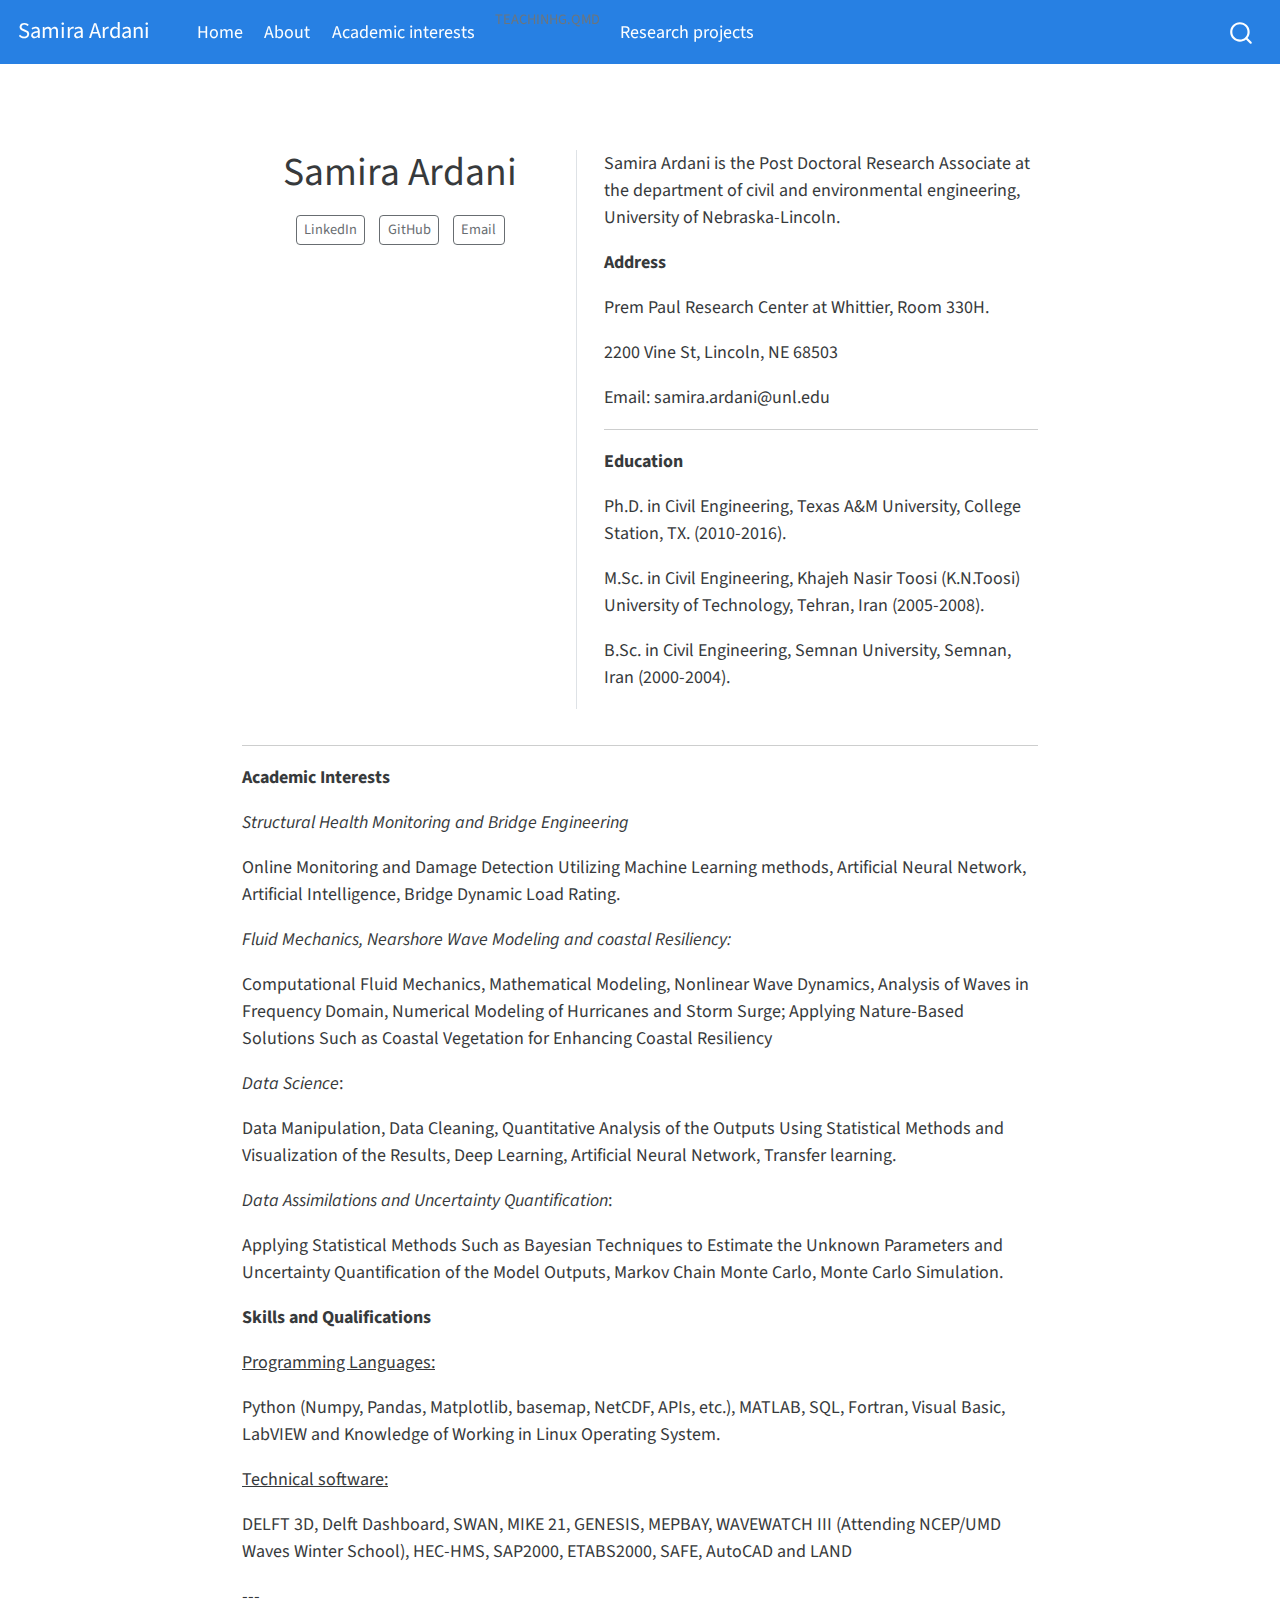
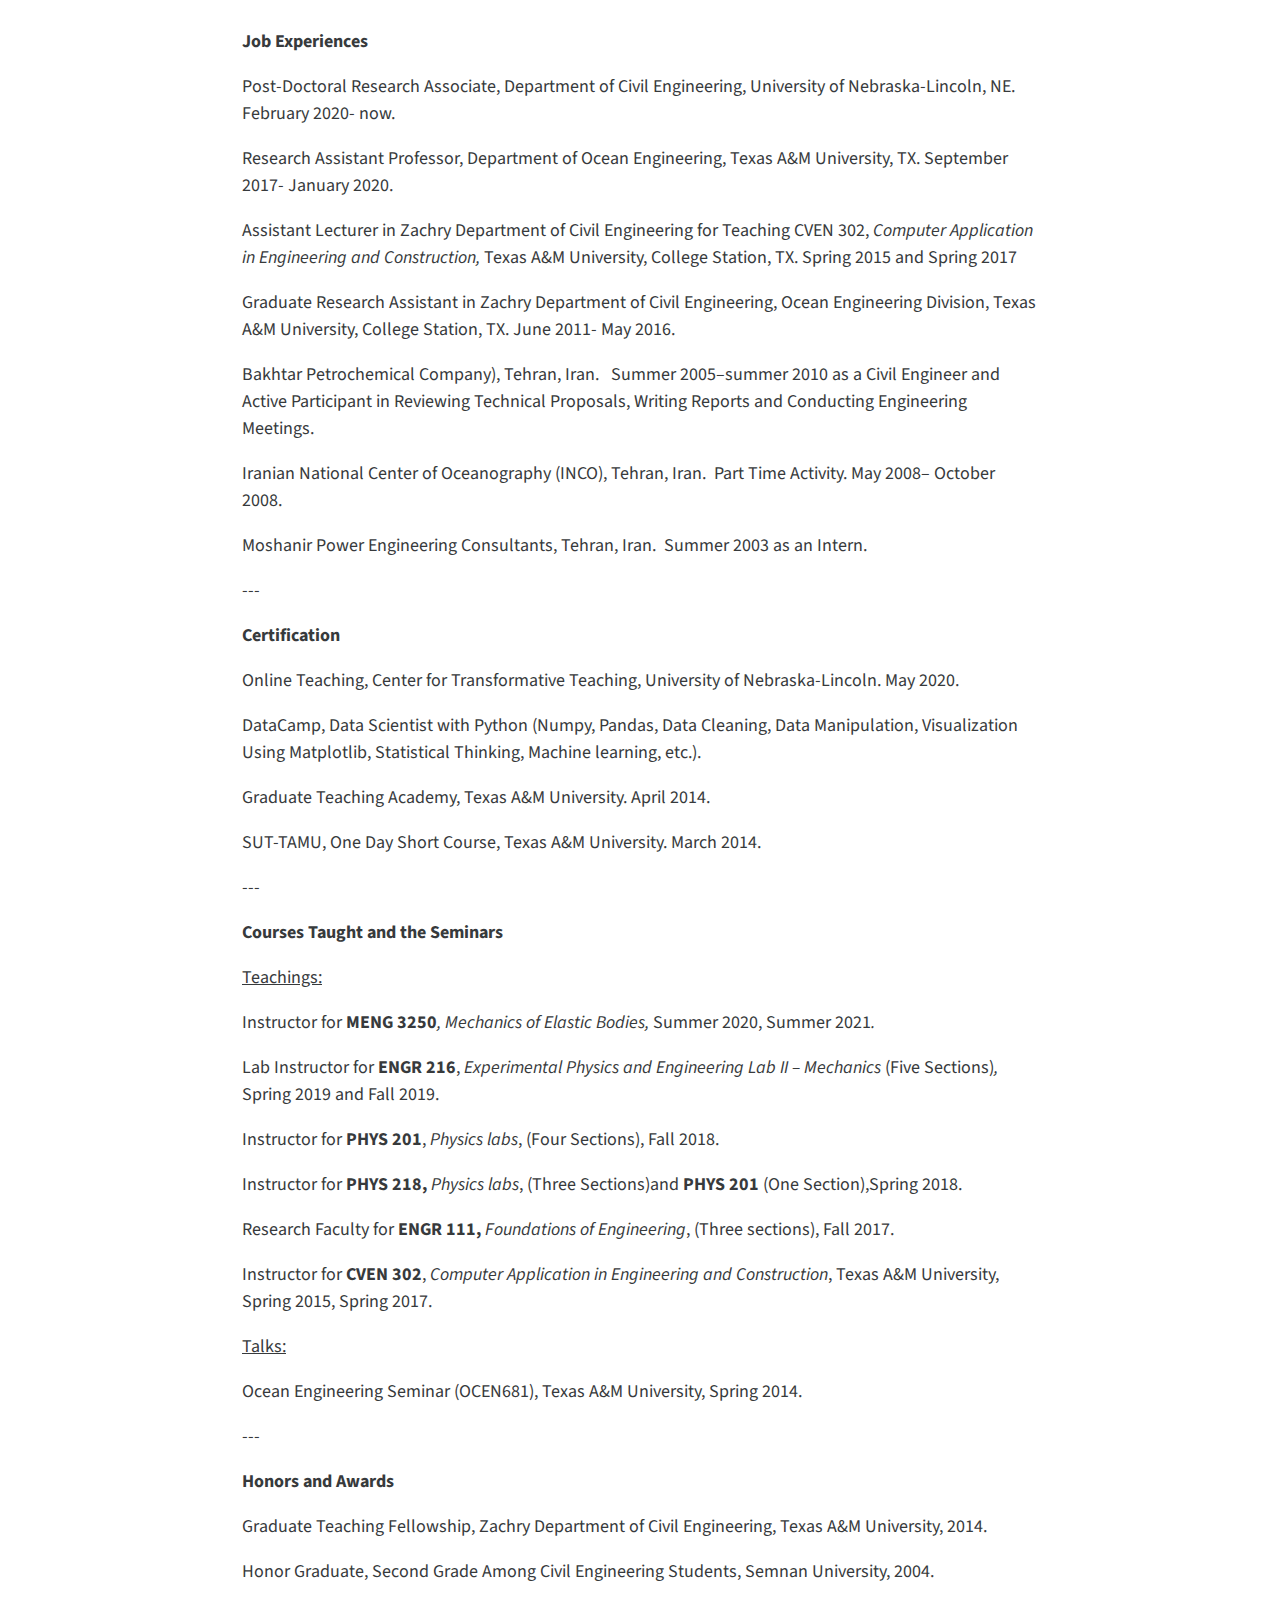
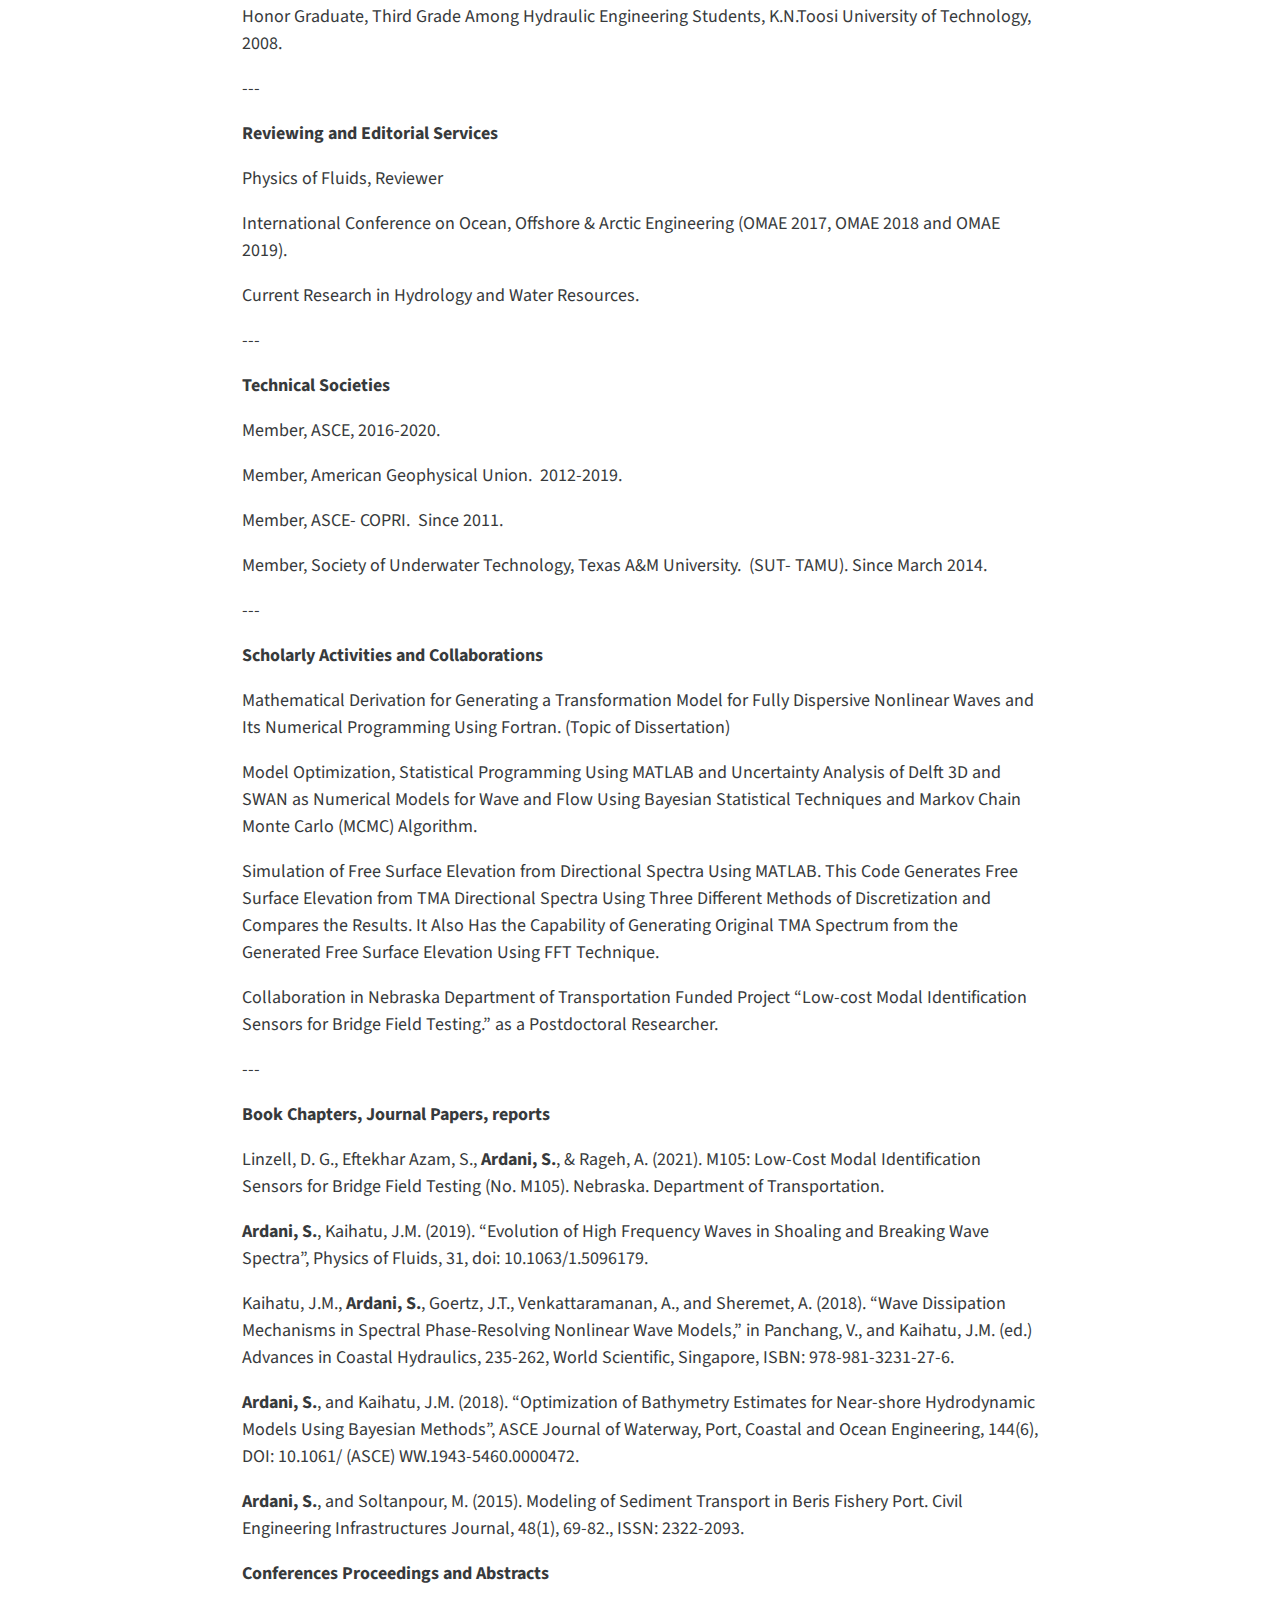
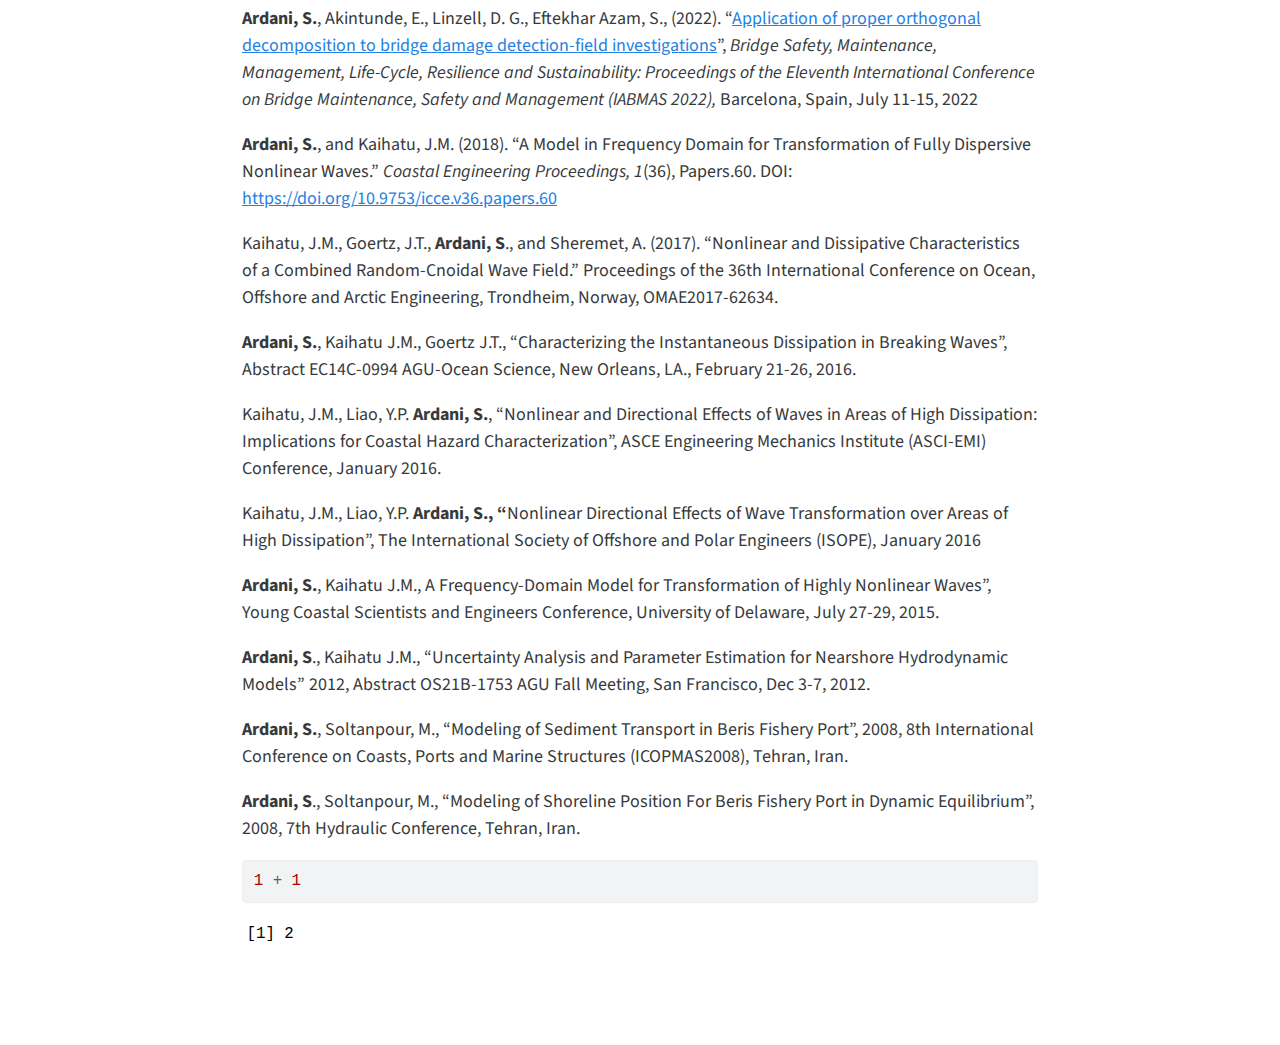
<file: docs/index.html>
<!DOCTYPE html>
<html xmlns="http://www.w3.org/1999/xhtml" lang="en" xml:lang="en"><head>

<meta charset="utf-8">
<meta name="generator" content="quarto-1.2.258">

<meta name="viewport" content="width=device-width, initial-scale=1.0, user-scalable=yes">


<title>Samira Ardani</title>
<style>
code{white-space: pre-wrap;}
span.smallcaps{font-variant: small-caps;}
div.columns{display: flex; gap: min(4vw, 1.5em);}
div.column{flex: auto; overflow-x: auto;}
div.hanging-indent{margin-left: 1.5em; text-indent: -1.5em;}
ul.task-list{list-style: none;}
ul.task-list li input[type="checkbox"] {
  width: 0.8em;
  margin: 0 0.8em 0.2em -1.6em;
  vertical-align: middle;
}
pre > code.sourceCode { white-space: pre; position: relative; }
pre > code.sourceCode > span { display: inline-block; line-height: 1.25; }
pre > code.sourceCode > span:empty { height: 1.2em; }
.sourceCode { overflow: visible; }
code.sourceCode > span { color: inherit; text-decoration: inherit; }
div.sourceCode { margin: 1em 0; }
pre.sourceCode { margin: 0; }
@media screen {
div.sourceCode { overflow: auto; }
}
@media print {
pre > code.sourceCode { white-space: pre-wrap; }
pre > code.sourceCode > span { text-indent: -5em; padding-left: 5em; }
}
pre.numberSource code
  { counter-reset: source-line 0; }
pre.numberSource code > span
  { position: relative; left: -4em; counter-increment: source-line; }
pre.numberSource code > span > a:first-child::before
  { content: counter(source-line);
    position: relative; left: -1em; text-align: right; vertical-align: baseline;
    border: none; display: inline-block;
    -webkit-touch-callout: none; -webkit-user-select: none;
    -khtml-user-select: none; -moz-user-select: none;
    -ms-user-select: none; user-select: none;
    padding: 0 4px; width: 4em;
    color: #aaaaaa;
  }
pre.numberSource { margin-left: 3em; border-left: 1px solid #aaaaaa;  padding-left: 4px; }
div.sourceCode
  {   }
@media screen {
pre > code.sourceCode > span > a:first-child::before { text-decoration: underline; }
}
code span.al { color: #ff0000; font-weight: bold; } /* Alert */
code span.an { color: #60a0b0; font-weight: bold; font-style: italic; } /* Annotation */
code span.at { color: #7d9029; } /* Attribute */
code span.bn { color: #40a070; } /* BaseN */
code span.bu { color: #008000; } /* BuiltIn */
code span.cf { color: #007020; font-weight: bold; } /* ControlFlow */
code span.ch { color: #4070a0; } /* Char */
code span.cn { color: #880000; } /* Constant */
code span.co { color: #60a0b0; font-style: italic; } /* Comment */
code span.cv { color: #60a0b0; font-weight: bold; font-style: italic; } /* CommentVar */
code span.do { color: #ba2121; font-style: italic; } /* Documentation */
code span.dt { color: #902000; } /* DataType */
code span.dv { color: #40a070; } /* DecVal */
code span.er { color: #ff0000; font-weight: bold; } /* Error */
code span.ex { } /* Extension */
code span.fl { color: #40a070; } /* Float */
code span.fu { color: #06287e; } /* Function */
code span.im { color: #008000; font-weight: bold; } /* Import */
code span.in { color: #60a0b0; font-weight: bold; font-style: italic; } /* Information */
code span.kw { color: #007020; font-weight: bold; } /* Keyword */
code span.op { color: #666666; } /* Operator */
code span.ot { color: #007020; } /* Other */
code span.pp { color: #bc7a00; } /* Preprocessor */
code span.sc { color: #4070a0; } /* SpecialChar */
code span.ss { color: #bb6688; } /* SpecialString */
code span.st { color: #4070a0; } /* String */
code span.va { color: #19177c; } /* Variable */
code span.vs { color: #4070a0; } /* VerbatimString */
code span.wa { color: #60a0b0; font-weight: bold; font-style: italic; } /* Warning */
</style>


<script src="site_libs/quarto-nav/quarto-nav.js"></script>
<script src="site_libs/quarto-nav/headroom.min.js"></script>
<script src="site_libs/clipboard/clipboard.min.js"></script>
<script src="site_libs/quarto-search/autocomplete.umd.js"></script>
<script src="site_libs/quarto-search/fuse.min.js"></script>
<script src="site_libs/quarto-search/quarto-search.js"></script>
<meta name="quarto:offset" content="./">
<script src="site_libs/quarto-html/quarto.js"></script>
<script src="site_libs/quarto-html/popper.min.js"></script>
<script src="site_libs/quarto-html/tippy.umd.min.js"></script>
<link href="site_libs/quarto-html/tippy.css" rel="stylesheet">
<link href="site_libs/quarto-html/quarto-syntax-highlighting.css" rel="stylesheet" id="quarto-text-highlighting-styles">
<script src="site_libs/bootstrap/bootstrap.min.js"></script>
<link href="site_libs/bootstrap/bootstrap-icons.css" rel="stylesheet">
<link href="site_libs/bootstrap/bootstrap.min.css" rel="stylesheet" id="quarto-bootstrap" data-mode="light">
<script id="quarto-search-options" type="application/json">{
  "location": "navbar",
  "copy-button": false,
  "collapse-after": 3,
  "panel-placement": "end",
  "type": "overlay",
  "limit": 20,
  "language": {
    "search-no-results-text": "No results",
    "search-matching-documents-text": "matching documents",
    "search-copy-link-title": "Copy link to search",
    "search-hide-matches-text": "Hide additional matches",
    "search-more-match-text": "more match in this document",
    "search-more-matches-text": "more matches in this document",
    "search-clear-button-title": "Clear",
    "search-detached-cancel-button-title": "Cancel",
    "search-submit-button-title": "Submit"
  }
}</script>


<link rel="stylesheet" href="styles.css">
</head>

<body class="nav-fixed fullcontent">

<div id="quarto-search-results"></div>
  <header id="quarto-header" class="headroom fixed-top">
    <nav class="navbar navbar-expand-lg navbar-dark ">
      <div class="navbar-container container-fluid">
      <div class="navbar-brand-container">
    <a class="navbar-brand" href="./index.html">
    <span class="navbar-title">Samira Ardani</span>
    </a>
  </div>
          <button class="navbar-toggler" type="button" data-bs-toggle="collapse" data-bs-target="#navbarCollapse" aria-controls="navbarCollapse" aria-expanded="false" aria-label="Toggle navigation" onclick="if (window.quartoToggleHeadroom) { window.quartoToggleHeadroom(); }">
  <span class="navbar-toggler-icon"></span>
</button>
          <div class="collapse navbar-collapse" id="navbarCollapse">
            <ul class="navbar-nav navbar-nav-scroll me-auto">
  <li class="nav-item">
    <a class="nav-link active" href="./index.html" aria-current="page">
 <span class="menu-text">Home</span></a>
  </li>  
  <li class="nav-item">
    <a class="nav-link" href="./about.html">
 <span class="menu-text">About</span></a>
  </li>  
  <li class="nav-item">
    <a class="nav-link" href="./interest.html">
 <span class="menu-text">Academic interests</span></a>
  </li>  
  <li class="dropdown-header">
 <span class="menu-text">teachinhg.qmd</span></li>
  <li class="nav-item">
    <a class="nav-link" href="./research.html">
 <span class="menu-text">Research projects</span></a>
  </li>  
</ul>
              <div id="quarto-search" class="" title="Search"></div>
          </div> <!-- /navcollapse -->
      </div> <!-- /container-fluid -->
    </nav>
</header>
<!-- content -->
<div id="quarto-content" class="quarto-container page-columns page-rows-contents page-layout-article page-navbar">
<!-- sidebar -->
<!-- margin-sidebar -->
    
<!-- main -->
<main class="content" id="quarto-document-content">



<div class="quarto-about-trestles">
  <div class="about-entity">
<header id="title-block-header" class="quarto-title-block default">
<div class="quarto-title">
<h1 class="title">Samira Ardani</h1>
</div>
<div class="quarto-title-meta">
  </div>
</header>
    <div class="about-links">
  <a href="https://www.linkedin.com/in/samira-ardani-17433346/" class="about-link">
     <span class="about-link-text">LinkedIn</span>
  </a>
  <a href="https://github.com/SamiraArdani" class="about-link">
     <span class="about-link-text">GitHub</span>
  </a>
  <a href="mailto:samira.ardani@gmail.com" class="about-link">
     <span class="about-link-text">Email</span>
  </a>
</div>
  </div>
  <div class="about-contents"><div id="hero-heading">
<p>Samira Ardani is the Post Doctoral Research Associate at the department of civil and environmental engineering, University of Nebraska-Lincoln.</p>
<p><strong>Address</strong></p>
<p>Prem Paul Research Center at Whittier, Room 330H.</p>
<p>2200 Vine St, Lincoln, NE 68503</p>
<p>Email: samira.ardani@unl.edu</p>
<hr>
<p><strong>Education</strong></p>
<p>Ph.D.&nbsp;in Civil Engineering, Texas A&amp;M University, College Station, TX. (2010-2016).</p>
<p>M.Sc. in Civil Engineering, Khajeh Nasir Toosi (K.N.Toosi) University of Technology, Tehran, Iran (2005-2008).</p>
<p>B.Sc. in Civil Engineering, Semnan University, Semnan, Iran (2000-2004).</p>
</div></div>
</div>

<hr>
<p><strong>Academic Interests</strong></p>
<p><em>Structural Health Monitoring and Bridge Engineering</em></p>
<p>Online Monitoring and Damage Detection Utilizing Machine Learning methods, Artificial Neural Network, Artificial Intelligence, Bridge Dynamic Load Rating.</p>
<p><em>Fluid Mechanics, Nearshore Wave Modeling and coastal Resiliency:</em></p>
<p>Computational Fluid Mechanics, Mathematical Modeling, Nonlinear Wave Dynamics, Analysis of Waves in Frequency Domain, Numerical Modeling of Hurricanes and Storm Surge; Applying Nature-Based Solutions Such as Coastal Vegetation for Enhancing Coastal Resiliency</p>
<p><em>Data Science</em>:</p>
<p>Data Manipulation, Data Cleaning, Quantitative Analysis of the Outputs Using Statistical Methods and Visualization of the Results, Deep Learning, Artificial Neural Network, Transfer learning.</p>
<p><em>Data Assimilations and Uncertainty Quantification</em>:</p>
<p>Applying Statistical Methods Such as Bayesian Techniques to Estimate the Unknown Parameters and Uncertainty Quantification of the Model Outputs, Markov Chain Monte Carlo, Monte Carlo Simulation.</p>
<p><strong>Skills and Qualifications</strong></p>
<p><u>Programming Languages:</u></p>
<p>Python (Numpy, Pandas, Matplotlib, basemap, NetCDF, APIs, etc.), MATLAB, SQL, Fortran, Visual Basic, LabVIEW and Knowledge of Working in Linux Operating System.</p>
<p><u>Technical software:</u></p>
<p>DELFT 3D, Delft Dashboard, SWAN, MIKE 21, GENESIS, MEPBAY, WAVEWATCH III (Attending NCEP/UMD Waves Winter School), HEC-HMS, SAP2000, ETABS2000, SAFE, AutoCAD and LAND</p>
<p>---</p>
<p><strong>Job Experiences</strong></p>
<p>Post-Doctoral Research Associate, Department of Civil Engineering, University of Nebraska-Lincoln, NE. February 2020- now.</p>
<p>Research Assistant Professor, Department of Ocean Engineering, Texas A&amp;M University, TX. September 2017- January 2020.</p>
<p>Assistant Lecturer in Zachry Department of Civil Engineering for Teaching CVEN 302, <em>Computer Application in Engineering and Construction,</em> Texas A&amp;M University, College Station, TX. Spring 2015 and Spring 2017</p>
<p>Graduate Research Assistant in Zachry Department of Civil Engineering, Ocean Engineering Division, Texas A&amp;M University, College Station, TX. June 2011- May 2016.</p>
<p>Bakhtar Petrochemical Company), Tehran, Iran.&nbsp; &nbsp;Summer 2005–summer 2010 as a Civil Engineer and Active Participant in Reviewing Technical Proposals, Writing Reports and Conducting Engineering Meetings.</p>
<p>Iranian National Center of Oceanography (INCO), Tehran, Iran. &nbsp;Part Time Activity. May 2008– October 2008.</p>
<p>Moshanir Power Engineering Consultants, Tehran, Iran. &nbsp;Summer 2003 as an Intern.</p>
<p>---</p>
<p><strong>Certification</strong></p>
<p>Online Teaching, Center for Transformative Teaching, University of Nebraska-Lincoln. May 2020.</p>
<p>DataCamp, Data Scientist with Python (Numpy, Pandas, Data Cleaning, Data Manipulation, Visualization Using Matplotlib, Statistical Thinking, Machine learning, etc.).</p>
<p>Graduate Teaching Academy, Texas A&amp;M University. April 2014.</p>
<p>SUT-TAMU, One Day Short Course, Texas A&amp;M University. March 2014.</p>
<p>---</p>
<p><strong>Courses Taught and the Seminars</strong></p>
<p><u>Teachings:</u></p>
<p>Instructor for <strong>MENG 3250</strong><em>, Mechanics of Elastic Bodies,</em> Summer 2020, Summer 2021<em>.</em></p>
<p>Lab Instructor for <strong>ENGR 216</strong>, <em>Experimental Physics and Engineering Lab II – Mechanics</em> (Five Sections)<em>,</em> Spring 2019 and Fall 2019.</p>
<p>Instructor for <strong>PHYS 201</strong>, <em>Physics labs</em>, (Four Sections), Fall 2018.</p>
<p>Instructor for <strong>PHYS 218,</strong> <em>Physics labs</em>, (Three Sections)and <strong>PHYS 201</strong> (One Section),Spring 2018.</p>
<p>Research Faculty for <strong>ENGR 111,</strong> <em>Foundations of Engineering</em>, (Three sections), Fall 2017.</p>
<p>Instructor for <strong>CVEN 302</strong>, <em>Computer Application in Engineering and Construction</em>, Texas A&amp;M University, Spring 2015, Spring 2017.</p>
<p><u>Talks:</u></p>
<p>Ocean Engineering Seminar (OCEN681), Texas A&amp;M University, Spring 2014.</p>
<p>---</p>
<p><strong>Honors and Awards</strong></p>
<p>Graduate Teaching Fellowship, Zachry Department of Civil Engineering, Texas A&amp;M University, 2014.</p>
<p>Honor Graduate, Second Grade Among Civil Engineering Students, Semnan University, 2004.</p>
<p>Honor Graduate, Third Grade Among Hydraulic Engineering Students, K.N.Toosi University of Technology, 2008.</p>
<p>---</p>
<p><strong>Reviewing and Editorial Services</strong></p>
<p>Physics of Fluids, Reviewer</p>
<p>International Conference on Ocean, Offshore &amp; Arctic Engineering (OMAE 2017, OMAE 2018 and OMAE 2019).</p>
<p>Current Research in Hydrology and Water Resources.</p>
<p>---</p>
<p><strong>Technical Societies</strong></p>
<p>Member, ASCE, 2016-2020.</p>
<p>Member, American Geophysical Union. &nbsp;2012-2019.</p>
<p>Member, ASCE- COPRI. &nbsp;Since 2011.</p>
<p>Member, Society of Underwater Technology, Texas A&amp;M University.&nbsp; (SUT- TAMU). Since March 2014.</p>
<p>---</p>
<p><strong>Scholarly Activities and Collaborations</strong></p>
<p>Mathematical Derivation for Generating a Transformation Model for Fully Dispersive Nonlinear Waves and Its Numerical Programming Using Fortran. (Topic of Dissertation)</p>
<p>Model Optimization, Statistical Programming Using MATLAB and Uncertainty Analysis of Delft 3D and SWAN as Numerical Models for Wave and Flow Using Bayesian Statistical Techniques and Markov Chain Monte Carlo (MCMC) Algorithm.</p>
<p>Simulation of Free Surface Elevation from Directional Spectra Using MATLAB. This Code Generates Free Surface Elevation from TMA Directional Spectra Using Three Different Methods of Discretization and Compares the Results. It Also Has the Capability of Generating Original TMA Spectrum from the Generated Free Surface Elevation Using FFT Technique.</p>
<p>Collaboration in Nebraska Department of Transportation Funded Project “Low-cost Modal Identification Sensors for Bridge Field Testing.” as a Postdoctoral Researcher.</p>
<p>---</p>
<p><strong>Book Chapters, Journal Papers, reports</strong></p>
<p>Linzell, D. G., Eftekhar Azam, S., <strong>Ardani, S.</strong>, &amp; Rageh, A. (2021).&nbsp;M105: Low-Cost Modal Identification Sensors for Bridge Field Testing&nbsp;(No.&nbsp;M105). Nebraska. Department of Transportation.</p>
<p><strong>Ardani, S.</strong>, Kaihatu, J.M. (2019). “Evolution of High Frequency Waves in Shoaling and Breaking Wave Spectra”, Physics of Fluids, 31, doi: 10.1063/1.5096179.</p>
<p>Kaihatu, J.M., <strong>Ardani, S.</strong>, Goertz, J.T., Venkattaramanan, A., and Sheremet, A. (2018). “Wave Dissipation Mechanisms in Spectral Phase-Resolving Nonlinear Wave Models,” in Panchang, V., and Kaihatu, J.M. (ed.) Advances in Coastal Hydraulics, 235-262, World Scientific, Singapore, ISBN: 978-981-3231-27-6.</p>
<p><strong>Ardani, S.</strong>, and Kaihatu, J.M. (2018). “Optimization of Bathymetry Estimates for Near-shore Hydrodynamic Models Using Bayesian Methods”, ASCE Journal of Waterway, Port, Coastal and Ocean Engineering, 144(6), DOI: 10.1061/ (ASCE) WW.1943-5460.0000472.</p>
<p><strong>Ardani, S.</strong>, and Soltanpour, M. (2015). Modeling of Sediment Transport in Beris Fishery Port.&nbsp;Civil Engineering Infrastructures Journal,&nbsp;48(1), 69-82., ISSN: 2322-2093.</p>
<p><strong>Conferences Proceedings and Abstracts</strong></p>
<p><strong>Ardani, S.</strong>, Akintunde, E., Linzell, D. G., Eftekhar Azam, S., (2022). “<a href="https://scholar.google.com/citations?view_op=view_citation&amp;hl=en&amp;user=cWRPl8IAAAAJ&amp;sortby=pubdate&amp;citation_for_view=cWRPl8IAAAAJ:wuD5JclIwkYC">Application of proper orthogonal decomposition to bridge damage detection-field investigations</a>”, <em>Bridge Safety, Maintenance, Management, Life-Cycle, Resilience and Sustainability: Proceedings of the Eleventh International Conference on Bridge Maintenance, Safety and Management (IABMAS 2022),</em> Barcelona, Spain, July 11-15, 2022</p>
<p><strong>Ardani, S.</strong>, and Kaihatu, J.M. (2018). “A Model in Frequency Domain for Transformation of Fully Dispersive Nonlinear Waves.”&nbsp;<em>Coastal Engineering Proceedings, 1</em>(36), Papers.60. DOI: <a href="https://doi.org/10.9753/icce.v36.papers.60" class="uri">https://doi.org/10.9753/icce.v36.papers.60</a></p>
<p>Kaihatu, J.M., Goertz, J.T., <strong>Ardani, S</strong>., and Sheremet, A. (2017). “Nonlinear and Dissipative Characteristics of a Combined Random-Cnoidal Wave Field.” Proceedings of the 36th International Conference on Ocean, Offshore and Arctic Engineering, Trondheim, Norway, OMAE2017-62634.</p>
<p><strong>Ardani, S.</strong>, Kaihatu J.M., Goertz J.T., “Characterizing the Instantaneous Dissipation in Breaking Waves”, Abstract EC14C-0994 AGU-Ocean Science, New Orleans, LA., February 21-26, 2016.</p>
<p>Kaihatu, J.M., Liao, Y.P. <strong>Ardani, S.</strong>, “Nonlinear and Directional Effects of Waves in Areas of High Dissipation: Implications for Coastal Hazard Characterization”, ASCE Engineering Mechanics Institute (ASCI-EMI) Conference, January 2016.</p>
<p>Kaihatu, J.M., Liao, Y.P. <strong>Ardani, S., “</strong>Nonlinear Directional Effects of Wave Transformation over Areas of High Dissipation”, The International Society of Offshore and Polar Engineers (ISOPE), January 2016</p>
<p><strong>Ardani, S.</strong>, Kaihatu J.M., A Frequency-Domain Model for Transformation of Highly Nonlinear Waves”, Young Coastal Scientists and Engineers Conference, University of Delaware, July 27-29, 2015.</p>
<p><strong>Ardani, S</strong>., Kaihatu J.M., “Uncertainty Analysis and Parameter Estimation for Nearshore Hydrodynamic Models” 2012, Abstract OS21B-1753 AGU Fall Meeting, San Francisco, Dec 3-7, 2012.</p>
<p><strong>Ardani, S.</strong>, Soltanpour, M., “Modeling of Sediment Transport in Beris Fishery Port”, 2008, 8th International Conference on Coasts, Ports and Marine Structures (ICOPMAS2008), Tehran, Iran.</p>
<p><strong>Ardani, S</strong>., Soltanpour, M., “Modeling of Shoreline Position For Beris Fishery Port in Dynamic Equilibrium”, 2008, 7th&nbsp;Hydraulic Conference, Tehran, Iran.</p>
<div class="cell">
<div class="sourceCode cell-code" id="cb1"><pre class="sourceCode r code-with-copy"><code class="sourceCode r"><span id="cb1-1"><a href="#cb1-1" aria-hidden="true" tabindex="-1"></a><span class="dv">1</span> <span class="sc">+</span> <span class="dv">1</span></span></code><button title="Copy to Clipboard" class="code-copy-button"><i class="bi"></i></button></pre></div>
<div class="cell-output cell-output-stdout">
<pre><code>[1] 2</code></pre>
</div>
</div>




</main> <!-- /main -->
<script id="quarto-html-after-body" type="application/javascript">
window.document.addEventListener("DOMContentLoaded", function (event) {
  const toggleBodyColorMode = (bsSheetEl) => {
    const mode = bsSheetEl.getAttribute("data-mode");
    const bodyEl = window.document.querySelector("body");
    if (mode === "dark") {
      bodyEl.classList.add("quarto-dark");
      bodyEl.classList.remove("quarto-light");
    } else {
      bodyEl.classList.add("quarto-light");
      bodyEl.classList.remove("quarto-dark");
    }
  }
  const toggleBodyColorPrimary = () => {
    const bsSheetEl = window.document.querySelector("link#quarto-bootstrap");
    if (bsSheetEl) {
      toggleBodyColorMode(bsSheetEl);
    }
  }
  toggleBodyColorPrimary();  
  const clipboard = new window.ClipboardJS('.code-copy-button', {
    target: function(trigger) {
      return trigger.previousElementSibling;
    }
  });
  clipboard.on('success', function(e) {
    // button target
    const button = e.trigger;
    // don't keep focus
    button.blur();
    // flash "checked"
    button.classList.add('code-copy-button-checked');
    var currentTitle = button.getAttribute("title");
    button.setAttribute("title", "Copied!");
    let tooltip;
    if (window.bootstrap) {
      button.setAttribute("data-bs-toggle", "tooltip");
      button.setAttribute("data-bs-placement", "left");
      button.setAttribute("data-bs-title", "Copied!");
      tooltip = new bootstrap.Tooltip(button, 
        { trigger: "manual", 
          customClass: "code-copy-button-tooltip",
          offset: [0, -8]});
      tooltip.show();    
    }
    setTimeout(function() {
      if (tooltip) {
        tooltip.hide();
        button.removeAttribute("data-bs-title");
        button.removeAttribute("data-bs-toggle");
        button.removeAttribute("data-bs-placement");
      }
      button.setAttribute("title", currentTitle);
      button.classList.remove('code-copy-button-checked');
    }, 1000);
    // clear code selection
    e.clearSelection();
  });
  function tippyHover(el, contentFn) {
    const config = {
      allowHTML: true,
      content: contentFn,
      maxWidth: 500,
      delay: 100,
      arrow: false,
      appendTo: function(el) {
          return el.parentElement;
      },
      interactive: true,
      interactiveBorder: 10,
      theme: 'quarto',
      placement: 'bottom-start'
    };
    window.tippy(el, config); 
  }
  const noterefs = window.document.querySelectorAll('a[role="doc-noteref"]');
  for (var i=0; i<noterefs.length; i++) {
    const ref = noterefs[i];
    tippyHover(ref, function() {
      // use id or data attribute instead here
      let href = ref.getAttribute('data-footnote-href') || ref.getAttribute('href');
      try { href = new URL(href).hash; } catch {}
      const id = href.replace(/^#\/?/, "");
      const note = window.document.getElementById(id);
      return note.innerHTML;
    });
  }
  const findCites = (el) => {
    const parentEl = el.parentElement;
    if (parentEl) {
      const cites = parentEl.dataset.cites;
      if (cites) {
        return {
          el,
          cites: cites.split(' ')
        };
      } else {
        return findCites(el.parentElement)
      }
    } else {
      return undefined;
    }
  };
  var bibliorefs = window.document.querySelectorAll('a[role="doc-biblioref"]');
  for (var i=0; i<bibliorefs.length; i++) {
    const ref = bibliorefs[i];
    const citeInfo = findCites(ref);
    if (citeInfo) {
      tippyHover(citeInfo.el, function() {
        var popup = window.document.createElement('div');
        citeInfo.cites.forEach(function(cite) {
          var citeDiv = window.document.createElement('div');
          citeDiv.classList.add('hanging-indent');
          citeDiv.classList.add('csl-entry');
          var biblioDiv = window.document.getElementById('ref-' + cite);
          if (biblioDiv) {
            citeDiv.innerHTML = biblioDiv.innerHTML;
          }
          popup.appendChild(citeDiv);
        });
        return popup.innerHTML;
      });
    }
  }
});
</script>
</div> <!-- /content -->



</body></html>
</file>
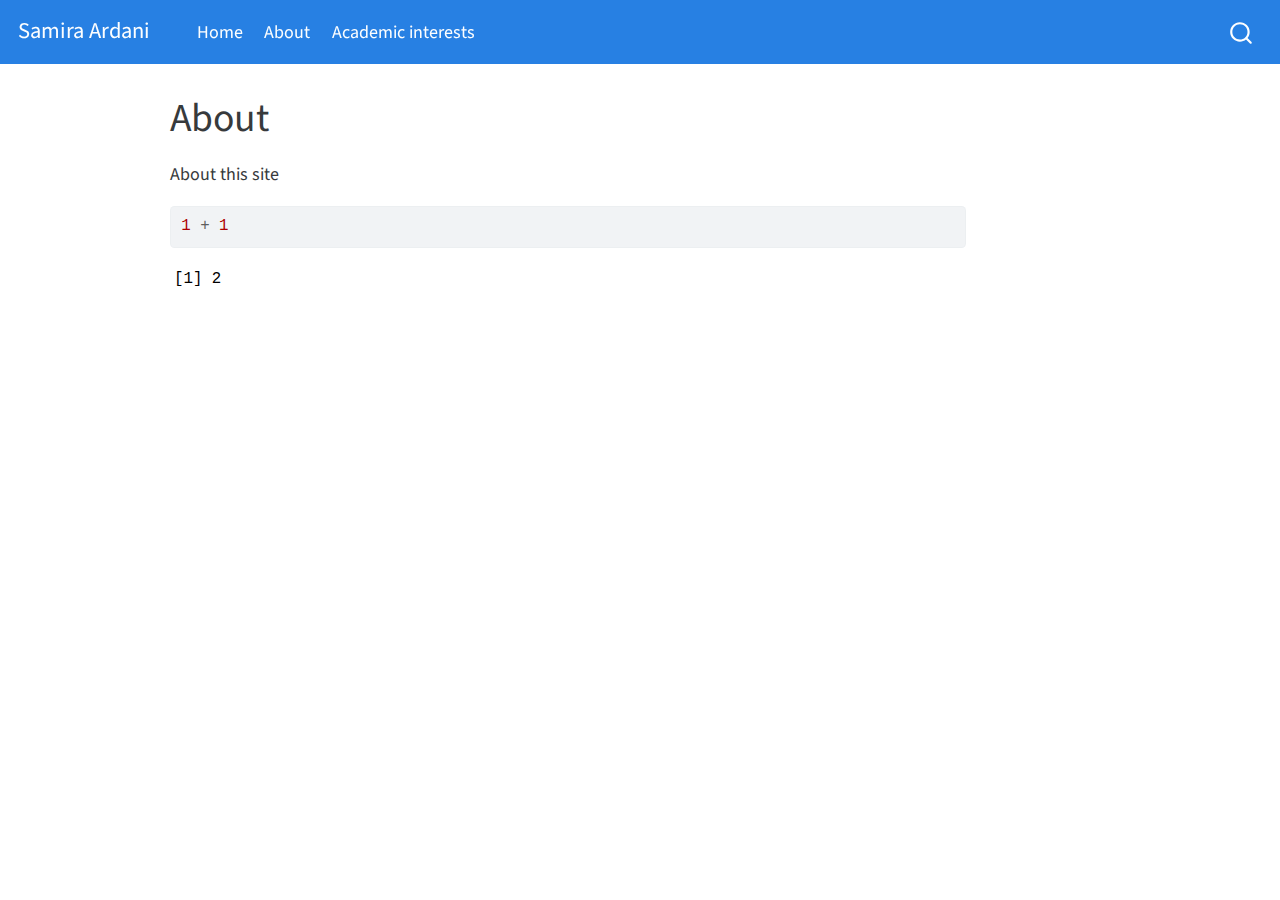
<file: docs/about.html>
<!DOCTYPE html>
<html xmlns="http://www.w3.org/1999/xhtml" lang="en" xml:lang="en"><head>

<meta charset="utf-8">
<meta name="generator" content="quarto-1.2.258">

<meta name="viewport" content="width=device-width, initial-scale=1.0, user-scalable=yes">


<title>Samira Ardani - About</title>
<style>
code{white-space: pre-wrap;}
span.smallcaps{font-variant: small-caps;}
div.columns{display: flex; gap: min(4vw, 1.5em);}
div.column{flex: auto; overflow-x: auto;}
div.hanging-indent{margin-left: 1.5em; text-indent: -1.5em;}
ul.task-list{list-style: none;}
ul.task-list li input[type="checkbox"] {
  width: 0.8em;
  margin: 0 0.8em 0.2em -1.6em;
  vertical-align: middle;
}
pre > code.sourceCode { white-space: pre; position: relative; }
pre > code.sourceCode > span { display: inline-block; line-height: 1.25; }
pre > code.sourceCode > span:empty { height: 1.2em; }
.sourceCode { overflow: visible; }
code.sourceCode > span { color: inherit; text-decoration: inherit; }
div.sourceCode { margin: 1em 0; }
pre.sourceCode { margin: 0; }
@media screen {
div.sourceCode { overflow: auto; }
}
@media print {
pre > code.sourceCode { white-space: pre-wrap; }
pre > code.sourceCode > span { text-indent: -5em; padding-left: 5em; }
}
pre.numberSource code
  { counter-reset: source-line 0; }
pre.numberSource code > span
  { position: relative; left: -4em; counter-increment: source-line; }
pre.numberSource code > span > a:first-child::before
  { content: counter(source-line);
    position: relative; left: -1em; text-align: right; vertical-align: baseline;
    border: none; display: inline-block;
    -webkit-touch-callout: none; -webkit-user-select: none;
    -khtml-user-select: none; -moz-user-select: none;
    -ms-user-select: none; user-select: none;
    padding: 0 4px; width: 4em;
    color: #aaaaaa;
  }
pre.numberSource { margin-left: 3em; border-left: 1px solid #aaaaaa;  padding-left: 4px; }
div.sourceCode
  {   }
@media screen {
pre > code.sourceCode > span > a:first-child::before { text-decoration: underline; }
}
code span.al { color: #ff0000; font-weight: bold; } /* Alert */
code span.an { color: #60a0b0; font-weight: bold; font-style: italic; } /* Annotation */
code span.at { color: #7d9029; } /* Attribute */
code span.bn { color: #40a070; } /* BaseN */
code span.bu { color: #008000; } /* BuiltIn */
code span.cf { color: #007020; font-weight: bold; } /* ControlFlow */
code span.ch { color: #4070a0; } /* Char */
code span.cn { color: #880000; } /* Constant */
code span.co { color: #60a0b0; font-style: italic; } /* Comment */
code span.cv { color: #60a0b0; font-weight: bold; font-style: italic; } /* CommentVar */
code span.do { color: #ba2121; font-style: italic; } /* Documentation */
code span.dt { color: #902000; } /* DataType */
code span.dv { color: #40a070; } /* DecVal */
code span.er { color: #ff0000; font-weight: bold; } /* Error */
code span.ex { } /* Extension */
code span.fl { color: #40a070; } /* Float */
code span.fu { color: #06287e; } /* Function */
code span.im { color: #008000; font-weight: bold; } /* Import */
code span.in { color: #60a0b0; font-weight: bold; font-style: italic; } /* Information */
code span.kw { color: #007020; font-weight: bold; } /* Keyword */
code span.op { color: #666666; } /* Operator */
code span.ot { color: #007020; } /* Other */
code span.pp { color: #bc7a00; } /* Preprocessor */
code span.sc { color: #4070a0; } /* SpecialChar */
code span.ss { color: #bb6688; } /* SpecialString */
code span.st { color: #4070a0; } /* String */
code span.va { color: #19177c; } /* Variable */
code span.vs { color: #4070a0; } /* VerbatimString */
code span.wa { color: #60a0b0; font-weight: bold; font-style: italic; } /* Warning */
</style>


<script src="site_libs/quarto-nav/quarto-nav.js"></script>
<script src="site_libs/quarto-nav/headroom.min.js"></script>
<script src="site_libs/clipboard/clipboard.min.js"></script>
<script src="site_libs/quarto-search/autocomplete.umd.js"></script>
<script src="site_libs/quarto-search/fuse.min.js"></script>
<script src="site_libs/quarto-search/quarto-search.js"></script>
<meta name="quarto:offset" content="./">
<script src="site_libs/quarto-html/quarto.js"></script>
<script src="site_libs/quarto-html/popper.min.js"></script>
<script src="site_libs/quarto-html/tippy.umd.min.js"></script>
<script src="site_libs/quarto-html/anchor.min.js"></script>
<link href="site_libs/quarto-html/tippy.css" rel="stylesheet">
<link href="site_libs/quarto-html/quarto-syntax-highlighting.css" rel="stylesheet" id="quarto-text-highlighting-styles">
<script src="site_libs/bootstrap/bootstrap.min.js"></script>
<link href="site_libs/bootstrap/bootstrap-icons.css" rel="stylesheet">
<link href="site_libs/bootstrap/bootstrap.min.css" rel="stylesheet" id="quarto-bootstrap" data-mode="light">
<script id="quarto-search-options" type="application/json">{
  "location": "navbar",
  "copy-button": false,
  "collapse-after": 3,
  "panel-placement": "end",
  "type": "overlay",
  "limit": 20,
  "language": {
    "search-no-results-text": "No results",
    "search-matching-documents-text": "matching documents",
    "search-copy-link-title": "Copy link to search",
    "search-hide-matches-text": "Hide additional matches",
    "search-more-match-text": "more match in this document",
    "search-more-matches-text": "more matches in this document",
    "search-clear-button-title": "Clear",
    "search-detached-cancel-button-title": "Cancel",
    "search-submit-button-title": "Submit"
  }
}</script>


<link rel="stylesheet" href="styles.css">
</head>

<body class="nav-fixed">

<div id="quarto-search-results"></div>
  <header id="quarto-header" class="headroom fixed-top">
    <nav class="navbar navbar-expand-lg navbar-dark ">
      <div class="navbar-container container-fluid">
      <div class="navbar-brand-container">
    <a class="navbar-brand" href="./index.html">
    <span class="navbar-title">Samira Ardani</span>
    </a>
  </div>
          <button class="navbar-toggler" type="button" data-bs-toggle="collapse" data-bs-target="#navbarCollapse" aria-controls="navbarCollapse" aria-expanded="false" aria-label="Toggle navigation" onclick="if (window.quartoToggleHeadroom) { window.quartoToggleHeadroom(); }">
  <span class="navbar-toggler-icon"></span>
</button>
          <div class="collapse navbar-collapse" id="navbarCollapse">
            <ul class="navbar-nav navbar-nav-scroll me-auto">
  <li class="nav-item">
    <a class="nav-link" href="./index.html">
 <span class="menu-text">Home</span></a>
  </li>  
  <li class="nav-item">
    <a class="nav-link active" href="./about.html" aria-current="page">
 <span class="menu-text">About</span></a>
  </li>  
  <li class="nav-item">
    <a class="nav-link" href="./interest.html">
 <span class="menu-text">Academic interests</span></a>
  </li>  
</ul>
              <div id="quarto-search" class="" title="Search"></div>
          </div> <!-- /navcollapse -->
      </div> <!-- /container-fluid -->
    </nav>
</header>
<!-- content -->
<div id="quarto-content" class="quarto-container page-columns page-rows-contents page-layout-article page-navbar">
<!-- sidebar -->
<!-- margin-sidebar -->
    <div id="quarto-margin-sidebar" class="sidebar margin-sidebar">
        
    </div>
<!-- main -->
<main class="content" id="quarto-document-content">

<header id="title-block-header" class="quarto-title-block default">
<div class="quarto-title">
<h1 class="title">About</h1>
</div>



<div class="quarto-title-meta">

    
  
    
  </div>
  

</header>

<p>About this site</p>
<div class="cell">
<div class="sourceCode cell-code" id="cb1"><pre class="sourceCode r code-with-copy"><code class="sourceCode r"><span id="cb1-1"><a href="#cb1-1" aria-hidden="true" tabindex="-1"></a><span class="dv">1</span> <span class="sc">+</span> <span class="dv">1</span></span></code><button title="Copy to Clipboard" class="code-copy-button"><i class="bi"></i></button></pre></div>
<div class="cell-output cell-output-stdout">
<pre><code>[1] 2</code></pre>
</div>
</div>



</main> <!-- /main -->
<script id="quarto-html-after-body" type="application/javascript">
window.document.addEventListener("DOMContentLoaded", function (event) {
  const toggleBodyColorMode = (bsSheetEl) => {
    const mode = bsSheetEl.getAttribute("data-mode");
    const bodyEl = window.document.querySelector("body");
    if (mode === "dark") {
      bodyEl.classList.add("quarto-dark");
      bodyEl.classList.remove("quarto-light");
    } else {
      bodyEl.classList.add("quarto-light");
      bodyEl.classList.remove("quarto-dark");
    }
  }
  const toggleBodyColorPrimary = () => {
    const bsSheetEl = window.document.querySelector("link#quarto-bootstrap");
    if (bsSheetEl) {
      toggleBodyColorMode(bsSheetEl);
    }
  }
  toggleBodyColorPrimary();  
  const icon = "";
  const anchorJS = new window.AnchorJS();
  anchorJS.options = {
    placement: 'right',
    icon: icon
  };
  anchorJS.add('.anchored');
  const clipboard = new window.ClipboardJS('.code-copy-button', {
    target: function(trigger) {
      return trigger.previousElementSibling;
    }
  });
  clipboard.on('success', function(e) {
    // button target
    const button = e.trigger;
    // don't keep focus
    button.blur();
    // flash "checked"
    button.classList.add('code-copy-button-checked');
    var currentTitle = button.getAttribute("title");
    button.setAttribute("title", "Copied!");
    let tooltip;
    if (window.bootstrap) {
      button.setAttribute("data-bs-toggle", "tooltip");
      button.setAttribute("data-bs-placement", "left");
      button.setAttribute("data-bs-title", "Copied!");
      tooltip = new bootstrap.Tooltip(button, 
        { trigger: "manual", 
          customClass: "code-copy-button-tooltip",
          offset: [0, -8]});
      tooltip.show();    
    }
    setTimeout(function() {
      if (tooltip) {
        tooltip.hide();
        button.removeAttribute("data-bs-title");
        button.removeAttribute("data-bs-toggle");
        button.removeAttribute("data-bs-placement");
      }
      button.setAttribute("title", currentTitle);
      button.classList.remove('code-copy-button-checked');
    }, 1000);
    // clear code selection
    e.clearSelection();
  });
  function tippyHover(el, contentFn) {
    const config = {
      allowHTML: true,
      content: contentFn,
      maxWidth: 500,
      delay: 100,
      arrow: false,
      appendTo: function(el) {
          return el.parentElement;
      },
      interactive: true,
      interactiveBorder: 10,
      theme: 'quarto',
      placement: 'bottom-start'
    };
    window.tippy(el, config); 
  }
  const noterefs = window.document.querySelectorAll('a[role="doc-noteref"]');
  for (var i=0; i<noterefs.length; i++) {
    const ref = noterefs[i];
    tippyHover(ref, function() {
      // use id or data attribute instead here
      let href = ref.getAttribute('data-footnote-href') || ref.getAttribute('href');
      try { href = new URL(href).hash; } catch {}
      const id = href.replace(/^#\/?/, "");
      const note = window.document.getElementById(id);
      return note.innerHTML;
    });
  }
  const findCites = (el) => {
    const parentEl = el.parentElement;
    if (parentEl) {
      const cites = parentEl.dataset.cites;
      if (cites) {
        return {
          el,
          cites: cites.split(' ')
        };
      } else {
        return findCites(el.parentElement)
      }
    } else {
      return undefined;
    }
  };
  var bibliorefs = window.document.querySelectorAll('a[role="doc-biblioref"]');
  for (var i=0; i<bibliorefs.length; i++) {
    const ref = bibliorefs[i];
    const citeInfo = findCites(ref);
    if (citeInfo) {
      tippyHover(citeInfo.el, function() {
        var popup = window.document.createElement('div');
        citeInfo.cites.forEach(function(cite) {
          var citeDiv = window.document.createElement('div');
          citeDiv.classList.add('hanging-indent');
          citeDiv.classList.add('csl-entry');
          var biblioDiv = window.document.getElementById('ref-' + cite);
          if (biblioDiv) {
            citeDiv.innerHTML = biblioDiv.innerHTML;
          }
          popup.appendChild(citeDiv);
        });
        return popup.innerHTML;
      });
    }
  }
});
</script>
</div> <!-- /content -->



</body></html>
</file>
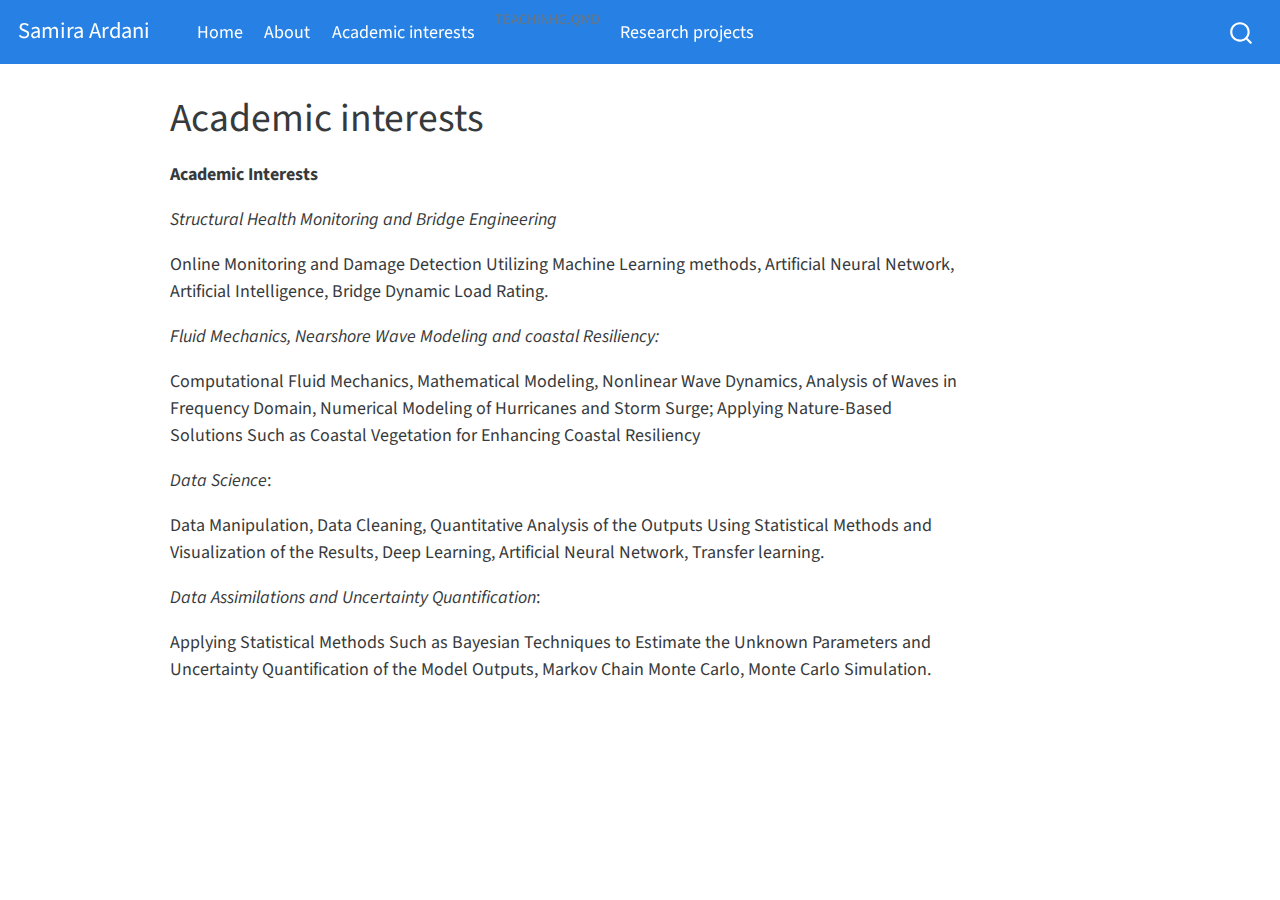
<file: docs/interest.html>
<!DOCTYPE html>
<html xmlns="http://www.w3.org/1999/xhtml" lang="en" xml:lang="en"><head>

<meta charset="utf-8">
<meta name="generator" content="quarto-1.2.258">

<meta name="viewport" content="width=device-width, initial-scale=1.0, user-scalable=yes">


<title>Samira Ardani - Academic interests</title>
<style>
code{white-space: pre-wrap;}
span.smallcaps{font-variant: small-caps;}
div.columns{display: flex; gap: min(4vw, 1.5em);}
div.column{flex: auto; overflow-x: auto;}
div.hanging-indent{margin-left: 1.5em; text-indent: -1.5em;}
ul.task-list{list-style: none;}
ul.task-list li input[type="checkbox"] {
  width: 0.8em;
  margin: 0 0.8em 0.2em -1.6em;
  vertical-align: middle;
}
</style>


<script src="site_libs/quarto-nav/quarto-nav.js"></script>
<script src="site_libs/quarto-nav/headroom.min.js"></script>
<script src="site_libs/clipboard/clipboard.min.js"></script>
<script src="site_libs/quarto-search/autocomplete.umd.js"></script>
<script src="site_libs/quarto-search/fuse.min.js"></script>
<script src="site_libs/quarto-search/quarto-search.js"></script>
<meta name="quarto:offset" content="./">
<script src="site_libs/quarto-html/quarto.js"></script>
<script src="site_libs/quarto-html/popper.min.js"></script>
<script src="site_libs/quarto-html/tippy.umd.min.js"></script>
<script src="site_libs/quarto-html/anchor.min.js"></script>
<link href="site_libs/quarto-html/tippy.css" rel="stylesheet">
<link href="site_libs/quarto-html/quarto-syntax-highlighting.css" rel="stylesheet" id="quarto-text-highlighting-styles">
<script src="site_libs/bootstrap/bootstrap.min.js"></script>
<link href="site_libs/bootstrap/bootstrap-icons.css" rel="stylesheet">
<link href="site_libs/bootstrap/bootstrap.min.css" rel="stylesheet" id="quarto-bootstrap" data-mode="light">
<script id="quarto-search-options" type="application/json">{
  "location": "navbar",
  "copy-button": false,
  "collapse-after": 3,
  "panel-placement": "end",
  "type": "overlay",
  "limit": 20,
  "language": {
    "search-no-results-text": "No results",
    "search-matching-documents-text": "matching documents",
    "search-copy-link-title": "Copy link to search",
    "search-hide-matches-text": "Hide additional matches",
    "search-more-match-text": "more match in this document",
    "search-more-matches-text": "more matches in this document",
    "search-clear-button-title": "Clear",
    "search-detached-cancel-button-title": "Cancel",
    "search-submit-button-title": "Submit"
  }
}</script>


<link rel="stylesheet" href="styles.css">
</head>

<body class="nav-fixed">

<div id="quarto-search-results"></div>
  <header id="quarto-header" class="headroom fixed-top">
    <nav class="navbar navbar-expand-lg navbar-dark ">
      <div class="navbar-container container-fluid">
      <div class="navbar-brand-container">
    <a class="navbar-brand" href="./index.html">
    <span class="navbar-title">Samira Ardani</span>
    </a>
  </div>
          <button class="navbar-toggler" type="button" data-bs-toggle="collapse" data-bs-target="#navbarCollapse" aria-controls="navbarCollapse" aria-expanded="false" aria-label="Toggle navigation" onclick="if (window.quartoToggleHeadroom) { window.quartoToggleHeadroom(); }">
  <span class="navbar-toggler-icon"></span>
</button>
          <div class="collapse navbar-collapse" id="navbarCollapse">
            <ul class="navbar-nav navbar-nav-scroll me-auto">
  <li class="nav-item">
    <a class="nav-link" href="./index.html">
 <span class="menu-text">Home</span></a>
  </li>  
  <li class="nav-item">
    <a class="nav-link" href="./about.html">
 <span class="menu-text">About</span></a>
  </li>  
  <li class="nav-item">
    <a class="nav-link active" href="./interest.html" aria-current="page">
 <span class="menu-text">Academic interests</span></a>
  </li>  
  <li class="dropdown-header">
 <span class="menu-text">teachinhg.qmd</span></li>
  <li class="nav-item">
    <a class="nav-link" href="./research.html">
 <span class="menu-text">Research projects</span></a>
  </li>  
</ul>
              <div id="quarto-search" class="" title="Search"></div>
          </div> <!-- /navcollapse -->
      </div> <!-- /container-fluid -->
    </nav>
</header>
<!-- content -->
<div id="quarto-content" class="quarto-container page-columns page-rows-contents page-layout-article page-navbar">
<!-- sidebar -->
<!-- margin-sidebar -->
    <div id="quarto-margin-sidebar" class="sidebar margin-sidebar">
        
    </div>
<!-- main -->
<main class="content" id="quarto-document-content">

<header id="title-block-header" class="quarto-title-block default">
<div class="quarto-title">
<h1 class="title">Academic interests</h1>
</div>



<div class="quarto-title-meta">

    
  
    
  </div>
  

</header>

<p><strong>Academic Interests</strong></p>
<p><em>Structural Health Monitoring and Bridge Engineering</em></p>
<p>Online Monitoring and Damage Detection Utilizing Machine Learning methods, Artificial Neural Network, Artificial Intelligence, Bridge Dynamic Load Rating.</p>
<p><em>Fluid Mechanics, Nearshore Wave Modeling and coastal Resiliency:</em></p>
<p>Computational Fluid Mechanics, Mathematical Modeling, Nonlinear Wave Dynamics, Analysis of Waves in Frequency Domain, Numerical Modeling of Hurricanes and Storm Surge; Applying Nature-Based Solutions Such as Coastal Vegetation for Enhancing Coastal Resiliency</p>
<p><em>Data Science</em>:</p>
<p>Data Manipulation, Data Cleaning, Quantitative Analysis of the Outputs Using Statistical Methods and Visualization of the Results, Deep Learning, Artificial Neural Network, Transfer learning.</p>
<p><em>Data Assimilations and Uncertainty Quantification</em>:</p>
<p>Applying Statistical Methods Such as Bayesian Techniques to Estimate the Unknown Parameters and Uncertainty Quantification of the Model Outputs, Markov Chain Monte Carlo, Monte Carlo Simulation.</p>



</main> <!-- /main -->
<script id="quarto-html-after-body" type="application/javascript">
window.document.addEventListener("DOMContentLoaded", function (event) {
  const toggleBodyColorMode = (bsSheetEl) => {
    const mode = bsSheetEl.getAttribute("data-mode");
    const bodyEl = window.document.querySelector("body");
    if (mode === "dark") {
      bodyEl.classList.add("quarto-dark");
      bodyEl.classList.remove("quarto-light");
    } else {
      bodyEl.classList.add("quarto-light");
      bodyEl.classList.remove("quarto-dark");
    }
  }
  const toggleBodyColorPrimary = () => {
    const bsSheetEl = window.document.querySelector("link#quarto-bootstrap");
    if (bsSheetEl) {
      toggleBodyColorMode(bsSheetEl);
    }
  }
  toggleBodyColorPrimary();  
  const icon = "";
  const anchorJS = new window.AnchorJS();
  anchorJS.options = {
    placement: 'right',
    icon: icon
  };
  anchorJS.add('.anchored');
  const clipboard = new window.ClipboardJS('.code-copy-button', {
    target: function(trigger) {
      return trigger.previousElementSibling;
    }
  });
  clipboard.on('success', function(e) {
    // button target
    const button = e.trigger;
    // don't keep focus
    button.blur();
    // flash "checked"
    button.classList.add('code-copy-button-checked');
    var currentTitle = button.getAttribute("title");
    button.setAttribute("title", "Copied!");
    let tooltip;
    if (window.bootstrap) {
      button.setAttribute("data-bs-toggle", "tooltip");
      button.setAttribute("data-bs-placement", "left");
      button.setAttribute("data-bs-title", "Copied!");
      tooltip = new bootstrap.Tooltip(button, 
        { trigger: "manual", 
          customClass: "code-copy-button-tooltip",
          offset: [0, -8]});
      tooltip.show();    
    }
    setTimeout(function() {
      if (tooltip) {
        tooltip.hide();
        button.removeAttribute("data-bs-title");
        button.removeAttribute("data-bs-toggle");
        button.removeAttribute("data-bs-placement");
      }
      button.setAttribute("title", currentTitle);
      button.classList.remove('code-copy-button-checked');
    }, 1000);
    // clear code selection
    e.clearSelection();
  });
  function tippyHover(el, contentFn) {
    const config = {
      allowHTML: true,
      content: contentFn,
      maxWidth: 500,
      delay: 100,
      arrow: false,
      appendTo: function(el) {
          return el.parentElement;
      },
      interactive: true,
      interactiveBorder: 10,
      theme: 'quarto',
      placement: 'bottom-start'
    };
    window.tippy(el, config); 
  }
  const noterefs = window.document.querySelectorAll('a[role="doc-noteref"]');
  for (var i=0; i<noterefs.length; i++) {
    const ref = noterefs[i];
    tippyHover(ref, function() {
      // use id or data attribute instead here
      let href = ref.getAttribute('data-footnote-href') || ref.getAttribute('href');
      try { href = new URL(href).hash; } catch {}
      const id = href.replace(/^#\/?/, "");
      const note = window.document.getElementById(id);
      return note.innerHTML;
    });
  }
  const findCites = (el) => {
    const parentEl = el.parentElement;
    if (parentEl) {
      const cites = parentEl.dataset.cites;
      if (cites) {
        return {
          el,
          cites: cites.split(' ')
        };
      } else {
        return findCites(el.parentElement)
      }
    } else {
      return undefined;
    }
  };
  var bibliorefs = window.document.querySelectorAll('a[role="doc-biblioref"]');
  for (var i=0; i<bibliorefs.length; i++) {
    const ref = bibliorefs[i];
    const citeInfo = findCites(ref);
    if (citeInfo) {
      tippyHover(citeInfo.el, function() {
        var popup = window.document.createElement('div');
        citeInfo.cites.forEach(function(cite) {
          var citeDiv = window.document.createElement('div');
          citeDiv.classList.add('hanging-indent');
          citeDiv.classList.add('csl-entry');
          var biblioDiv = window.document.getElementById('ref-' + cite);
          if (biblioDiv) {
            citeDiv.innerHTML = biblioDiv.innerHTML;
          }
          popup.appendChild(citeDiv);
        });
        return popup.innerHTML;
      });
    }
  }
});
</script>
</div> <!-- /content -->



</body></html>
</file>
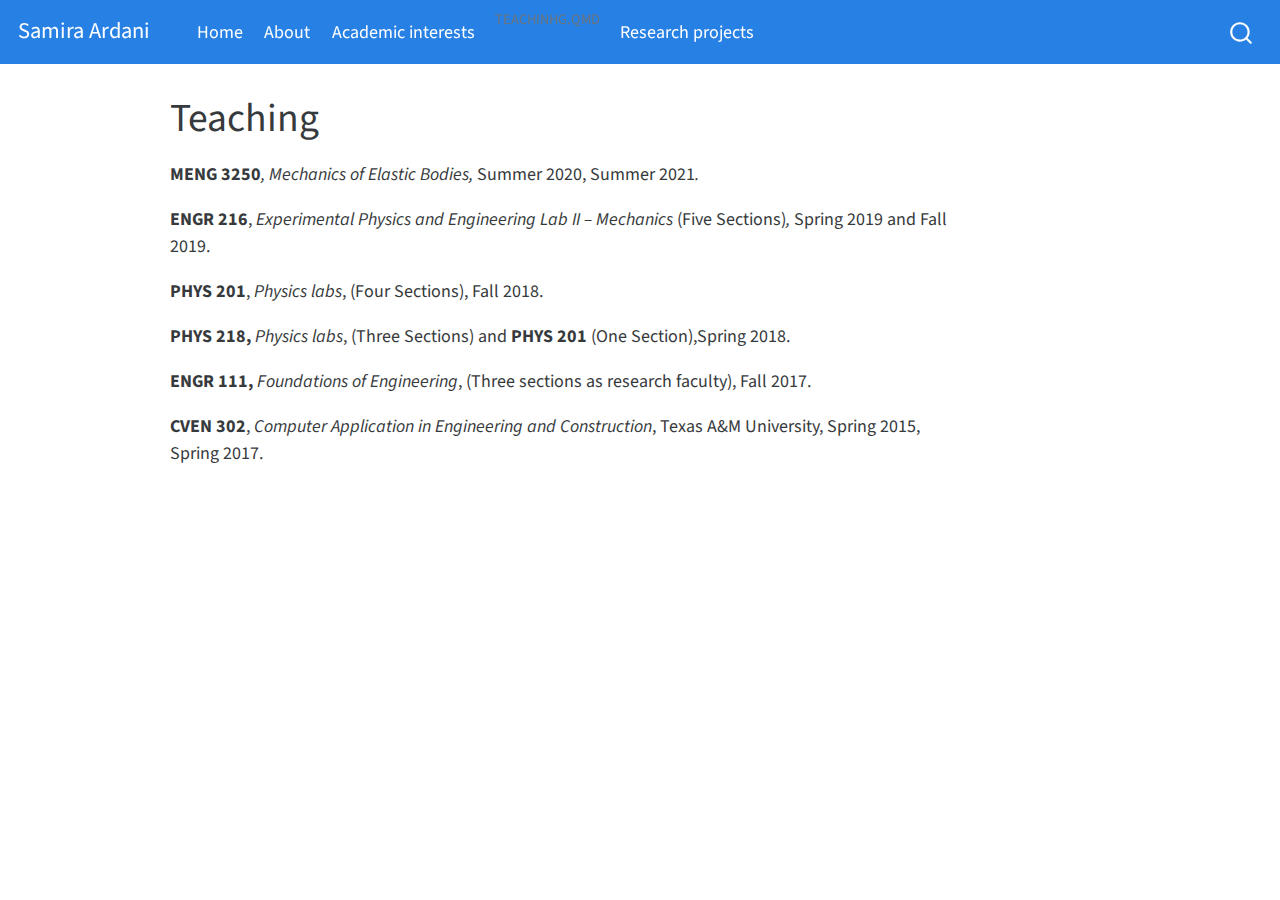
<file: docs/teaching.html>
<!DOCTYPE html>
<html xmlns="http://www.w3.org/1999/xhtml" lang="en" xml:lang="en"><head>

<meta charset="utf-8">
<meta name="generator" content="quarto-1.2.258">

<meta name="viewport" content="width=device-width, initial-scale=1.0, user-scalable=yes">


<title>Samira Ardani - Teaching</title>
<style>
code{white-space: pre-wrap;}
span.smallcaps{font-variant: small-caps;}
div.columns{display: flex; gap: min(4vw, 1.5em);}
div.column{flex: auto; overflow-x: auto;}
div.hanging-indent{margin-left: 1.5em; text-indent: -1.5em;}
ul.task-list{list-style: none;}
ul.task-list li input[type="checkbox"] {
  width: 0.8em;
  margin: 0 0.8em 0.2em -1.6em;
  vertical-align: middle;
}
</style>


<script src="site_libs/quarto-nav/quarto-nav.js"></script>
<script src="site_libs/quarto-nav/headroom.min.js"></script>
<script src="site_libs/clipboard/clipboard.min.js"></script>
<script src="site_libs/quarto-search/autocomplete.umd.js"></script>
<script src="site_libs/quarto-search/fuse.min.js"></script>
<script src="site_libs/quarto-search/quarto-search.js"></script>
<meta name="quarto:offset" content="./">
<script src="site_libs/quarto-html/quarto.js"></script>
<script src="site_libs/quarto-html/popper.min.js"></script>
<script src="site_libs/quarto-html/tippy.umd.min.js"></script>
<script src="site_libs/quarto-html/anchor.min.js"></script>
<link href="site_libs/quarto-html/tippy.css" rel="stylesheet">
<link href="site_libs/quarto-html/quarto-syntax-highlighting.css" rel="stylesheet" id="quarto-text-highlighting-styles">
<script src="site_libs/bootstrap/bootstrap.min.js"></script>
<link href="site_libs/bootstrap/bootstrap-icons.css" rel="stylesheet">
<link href="site_libs/bootstrap/bootstrap.min.css" rel="stylesheet" id="quarto-bootstrap" data-mode="light">
<script id="quarto-search-options" type="application/json">{
  "location": "navbar",
  "copy-button": false,
  "collapse-after": 3,
  "panel-placement": "end",
  "type": "overlay",
  "limit": 20,
  "language": {
    "search-no-results-text": "No results",
    "search-matching-documents-text": "matching documents",
    "search-copy-link-title": "Copy link to search",
    "search-hide-matches-text": "Hide additional matches",
    "search-more-match-text": "more match in this document",
    "search-more-matches-text": "more matches in this document",
    "search-clear-button-title": "Clear",
    "search-detached-cancel-button-title": "Cancel",
    "search-submit-button-title": "Submit"
  }
}</script>


<link rel="stylesheet" href="styles.css">
</head>

<body class="nav-fixed">

<div id="quarto-search-results"></div>
  <header id="quarto-header" class="headroom fixed-top">
    <nav class="navbar navbar-expand-lg navbar-dark ">
      <div class="navbar-container container-fluid">
      <div class="navbar-brand-container">
    <a class="navbar-brand" href="./index.html">
    <span class="navbar-title">Samira Ardani</span>
    </a>
  </div>
          <button class="navbar-toggler" type="button" data-bs-toggle="collapse" data-bs-target="#navbarCollapse" aria-controls="navbarCollapse" aria-expanded="false" aria-label="Toggle navigation" onclick="if (window.quartoToggleHeadroom) { window.quartoToggleHeadroom(); }">
  <span class="navbar-toggler-icon"></span>
</button>
          <div class="collapse navbar-collapse" id="navbarCollapse">
            <ul class="navbar-nav navbar-nav-scroll me-auto">
  <li class="nav-item">
    <a class="nav-link" href="./index.html">
 <span class="menu-text">Home</span></a>
  </li>  
  <li class="nav-item">
    <a class="nav-link" href="./about.html">
 <span class="menu-text">About</span></a>
  </li>  
  <li class="nav-item">
    <a class="nav-link" href="./interest.html">
 <span class="menu-text">Academic interests</span></a>
  </li>  
  <li class="dropdown-header">
 <span class="menu-text">teachinhg.qmd</span></li>
  <li class="nav-item">
    <a class="nav-link" href="./research.html">
 <span class="menu-text">Research projects</span></a>
  </li>  
</ul>
              <div id="quarto-search" class="" title="Search"></div>
          </div> <!-- /navcollapse -->
      </div> <!-- /container-fluid -->
    </nav>
</header>
<!-- content -->
<div id="quarto-content" class="quarto-container page-columns page-rows-contents page-layout-article page-navbar">
<!-- sidebar -->
<!-- margin-sidebar -->
    <div id="quarto-margin-sidebar" class="sidebar margin-sidebar">
        
    </div>
<!-- main -->
<main class="content" id="quarto-document-content">

<header id="title-block-header" class="quarto-title-block default">
<div class="quarto-title">
<h1 class="title">Teaching</h1>
</div>



<div class="quarto-title-meta">

    
  
    
  </div>
  

</header>

<p><strong>MENG 3250</strong><em>, Mechanics of Elastic Bodies,</em> Summer 2020, Summer 2021<em>.</em></p>
<p><strong>ENGR 216</strong>, <em>Experimental Physics and Engineering Lab II – Mechanics</em> (Five Sections)<em>,</em> Spring 2019 and Fall 2019.</p>
<p><strong>PHYS 201</strong>, <em>Physics labs</em>, (Four Sections), Fall 2018.</p>
<p><strong>PHYS 218,</strong> <em>Physics labs</em>, (Three Sections) and <strong>PHYS 201</strong> (One Section),Spring 2018.</p>
<p><strong>ENGR 111,</strong> <em>Foundations of Engineering</em>, (Three sections as research faculty), Fall 2017.</p>
<p><strong>CVEN 302</strong>, <em>Computer Application in Engineering and Construction</em>, Texas A&amp;M University, Spring 2015, Spring 2017.</p>



</main> <!-- /main -->
<script id="quarto-html-after-body" type="application/javascript">
window.document.addEventListener("DOMContentLoaded", function (event) {
  const toggleBodyColorMode = (bsSheetEl) => {
    const mode = bsSheetEl.getAttribute("data-mode");
    const bodyEl = window.document.querySelector("body");
    if (mode === "dark") {
      bodyEl.classList.add("quarto-dark");
      bodyEl.classList.remove("quarto-light");
    } else {
      bodyEl.classList.add("quarto-light");
      bodyEl.classList.remove("quarto-dark");
    }
  }
  const toggleBodyColorPrimary = () => {
    const bsSheetEl = window.document.querySelector("link#quarto-bootstrap");
    if (bsSheetEl) {
      toggleBodyColorMode(bsSheetEl);
    }
  }
  toggleBodyColorPrimary();  
  const icon = "";
  const anchorJS = new window.AnchorJS();
  anchorJS.options = {
    placement: 'right',
    icon: icon
  };
  anchorJS.add('.anchored');
  const clipboard = new window.ClipboardJS('.code-copy-button', {
    target: function(trigger) {
      return trigger.previousElementSibling;
    }
  });
  clipboard.on('success', function(e) {
    // button target
    const button = e.trigger;
    // don't keep focus
    button.blur();
    // flash "checked"
    button.classList.add('code-copy-button-checked');
    var currentTitle = button.getAttribute("title");
    button.setAttribute("title", "Copied!");
    let tooltip;
    if (window.bootstrap) {
      button.setAttribute("data-bs-toggle", "tooltip");
      button.setAttribute("data-bs-placement", "left");
      button.setAttribute("data-bs-title", "Copied!");
      tooltip = new bootstrap.Tooltip(button, 
        { trigger: "manual", 
          customClass: "code-copy-button-tooltip",
          offset: [0, -8]});
      tooltip.show();    
    }
    setTimeout(function() {
      if (tooltip) {
        tooltip.hide();
        button.removeAttribute("data-bs-title");
        button.removeAttribute("data-bs-toggle");
        button.removeAttribute("data-bs-placement");
      }
      button.setAttribute("title", currentTitle);
      button.classList.remove('code-copy-button-checked');
    }, 1000);
    // clear code selection
    e.clearSelection();
  });
  function tippyHover(el, contentFn) {
    const config = {
      allowHTML: true,
      content: contentFn,
      maxWidth: 500,
      delay: 100,
      arrow: false,
      appendTo: function(el) {
          return el.parentElement;
      },
      interactive: true,
      interactiveBorder: 10,
      theme: 'quarto',
      placement: 'bottom-start'
    };
    window.tippy(el, config); 
  }
  const noterefs = window.document.querySelectorAll('a[role="doc-noteref"]');
  for (var i=0; i<noterefs.length; i++) {
    const ref = noterefs[i];
    tippyHover(ref, function() {
      // use id or data attribute instead here
      let href = ref.getAttribute('data-footnote-href') || ref.getAttribute('href');
      try { href = new URL(href).hash; } catch {}
      const id = href.replace(/^#\/?/, "");
      const note = window.document.getElementById(id);
      return note.innerHTML;
    });
  }
  const findCites = (el) => {
    const parentEl = el.parentElement;
    if (parentEl) {
      const cites = parentEl.dataset.cites;
      if (cites) {
        return {
          el,
          cites: cites.split(' ')
        };
      } else {
        return findCites(el.parentElement)
      }
    } else {
      return undefined;
    }
  };
  var bibliorefs = window.document.querySelectorAll('a[role="doc-biblioref"]');
  for (var i=0; i<bibliorefs.length; i++) {
    const ref = bibliorefs[i];
    const citeInfo = findCites(ref);
    if (citeInfo) {
      tippyHover(citeInfo.el, function() {
        var popup = window.document.createElement('div');
        citeInfo.cites.forEach(function(cite) {
          var citeDiv = window.document.createElement('div');
          citeDiv.classList.add('hanging-indent');
          citeDiv.classList.add('csl-entry');
          var biblioDiv = window.document.getElementById('ref-' + cite);
          if (biblioDiv) {
            citeDiv.innerHTML = biblioDiv.innerHTML;
          }
          popup.appendChild(citeDiv);
        });
        return popup.innerHTML;
      });
    }
  }
});
</script>
</div> <!-- /content -->



</body></html>
</file>
<file: docs/site_libs/quarto-html/tippy.css>
.tippy-box[data-animation=fade][data-state=hidden]{opacity:0}[data-tippy-root]{max-width:calc(100vw - 10px)}.tippy-box{position:relative;background-color:#333;color:#fff;border-radius:4px;font-size:14px;line-height:1.4;white-space:normal;outline:0;transition-property:transform,visibility,opacity}.tippy-box[data-placement^=top]>.tippy-arrow{bottom:0}.tippy-box[data-placement^=top]>.tippy-arrow:before{bottom:-7px;left:0;border-width:8px 8px 0;border-top-color:initial;transform-origin:center top}.tippy-box[data-placement^=bottom]>.tippy-arrow{top:0}.tippy-box[data-placement^=bottom]>.tippy-arrow:before{top:-7px;left:0;border-width:0 8px 8px;border-bottom-color:initial;transform-origin:center bottom}.tippy-box[data-placement^=left]>.tippy-arrow{right:0}.tippy-box[data-placement^=left]>.tippy-arrow:before{border-width:8px 0 8px 8px;border-left-color:initial;right:-7px;transform-origin:center left}.tippy-box[data-placement^=right]>.tippy-arrow{left:0}.tippy-box[data-placement^=right]>.tippy-arrow:before{left:-7px;border-width:8px 8px 8px 0;border-right-color:initial;transform-origin:center right}.tippy-box[data-inertia][data-state=visible]{transition-timing-function:cubic-bezier(.54,1.5,.38,1.11)}.tippy-arrow{width:16px;height:16px;color:#333}.tippy-arrow:before{content:"";position:absolute;border-color:transparent;border-style:solid}.tippy-content{position:relative;padding:5px 9px;z-index:1}
</file>
<file: docs/site_libs/quarto-html/quarto-syntax-highlighting.css>
/* quarto syntax highlight colors */
:root {
  --quarto-hl-ot-color: #003B4F;
  --quarto-hl-at-color: #657422;
  --quarto-hl-ss-color: #20794D;
  --quarto-hl-an-color: #5E5E5E;
  --quarto-hl-fu-color: #4758AB;
  --quarto-hl-st-color: #20794D;
  --quarto-hl-cf-color: #003B4F;
  --quarto-hl-op-color: #5E5E5E;
  --quarto-hl-er-color: #AD0000;
  --quarto-hl-bn-color: #AD0000;
  --quarto-hl-al-color: #AD0000;
  --quarto-hl-va-color: #111111;
  --quarto-hl-bu-color: inherit;
  --quarto-hl-ex-color: inherit;
  --quarto-hl-pp-color: #AD0000;
  --quarto-hl-in-color: #5E5E5E;
  --quarto-hl-vs-color: #20794D;
  --quarto-hl-wa-color: #5E5E5E;
  --quarto-hl-do-color: #5E5E5E;
  --quarto-hl-im-color: #00769E;
  --quarto-hl-ch-color: #20794D;
  --quarto-hl-dt-color: #AD0000;
  --quarto-hl-fl-color: #AD0000;
  --quarto-hl-co-color: #5E5E5E;
  --quarto-hl-cv-color: #5E5E5E;
  --quarto-hl-cn-color: #8f5902;
  --quarto-hl-sc-color: #5E5E5E;
  --quarto-hl-dv-color: #AD0000;
  --quarto-hl-kw-color: #003B4F;
}

/* other quarto variables */
:root {
  --quarto-font-monospace: SFMono-Regular, Menlo, Monaco, Consolas, "Liberation Mono", "Courier New", monospace;
}

pre > code.sourceCode > span {
  color: #003B4F;
}

code span {
  color: #003B4F;
}

code.sourceCode > span {
  color: #003B4F;
}

div.sourceCode,
div.sourceCode pre.sourceCode {
  color: #003B4F;
}

code span.ot {
  color: #003B4F;
}

code span.at {
  color: #657422;
}

code span.ss {
  color: #20794D;
}

code span.an {
  color: #5E5E5E;
}

code span.fu {
  color: #4758AB;
}

code span.st {
  color: #20794D;
}

code span.cf {
  color: #003B4F;
}

code span.op {
  color: #5E5E5E;
}

code span.er {
  color: #AD0000;
}

code span.bn {
  color: #AD0000;
}

code span.al {
  color: #AD0000;
}

code span.va {
  color: #111111;
}

code span.pp {
  color: #AD0000;
}

code span.in {
  color: #5E5E5E;
}

code span.vs {
  color: #20794D;
}

code span.wa {
  color: #5E5E5E;
  font-style: italic;
}

code span.do {
  color: #5E5E5E;
  font-style: italic;
}

code span.im {
  color: #00769E;
}

code span.ch {
  color: #20794D;
}

code span.dt {
  color: #AD0000;
}

code span.fl {
  color: #AD0000;
}

code span.co {
  color: #5E5E5E;
}

code span.cv {
  color: #5E5E5E;
  font-style: italic;
}

code span.cn {
  color: #8f5902;
}

code span.sc {
  color: #5E5E5E;
}

code span.dv {
  color: #AD0000;
}

code span.kw {
  color: #003B4F;
}

.prevent-inlining {
  content: "</";
}

/*# sourceMappingURL=debc5d5d77c3f9108843748ff7464032.css.map */
</file>
<file: docs/styles.css>
/* css styles */
</file>
